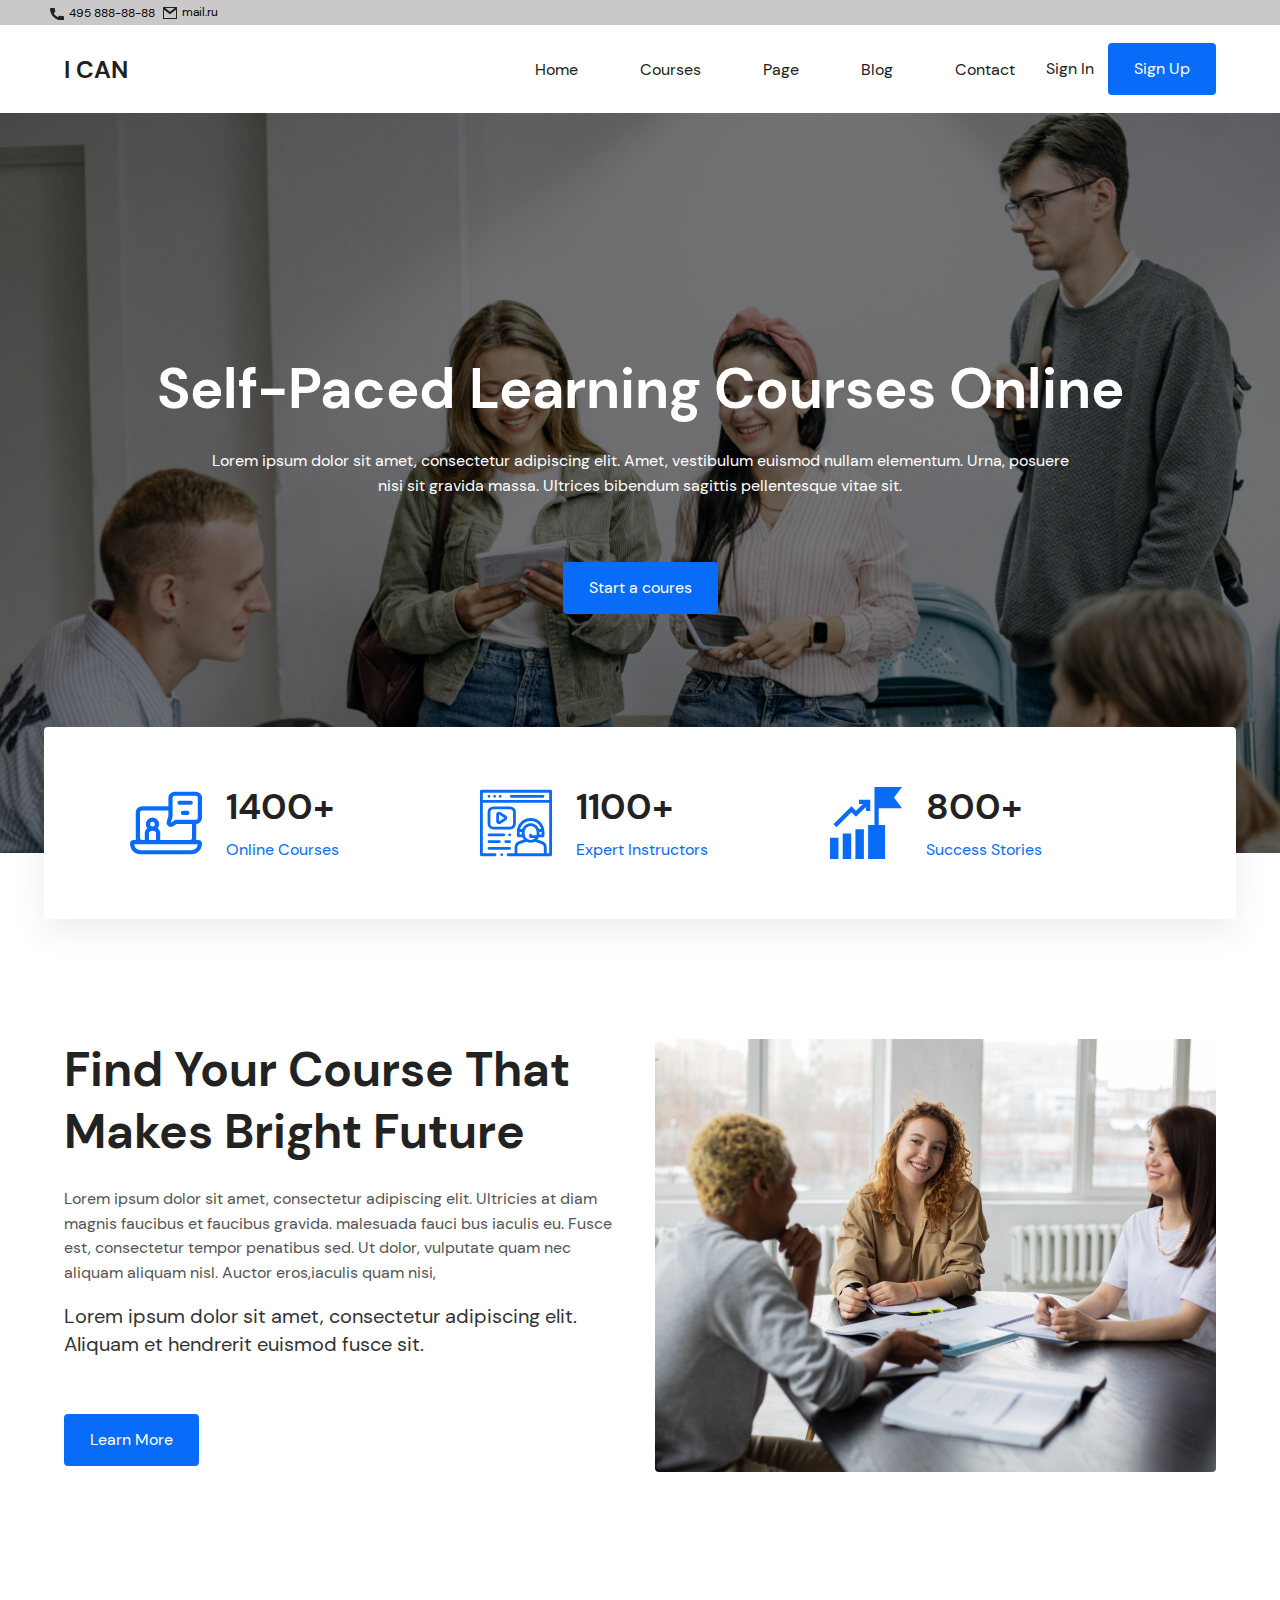
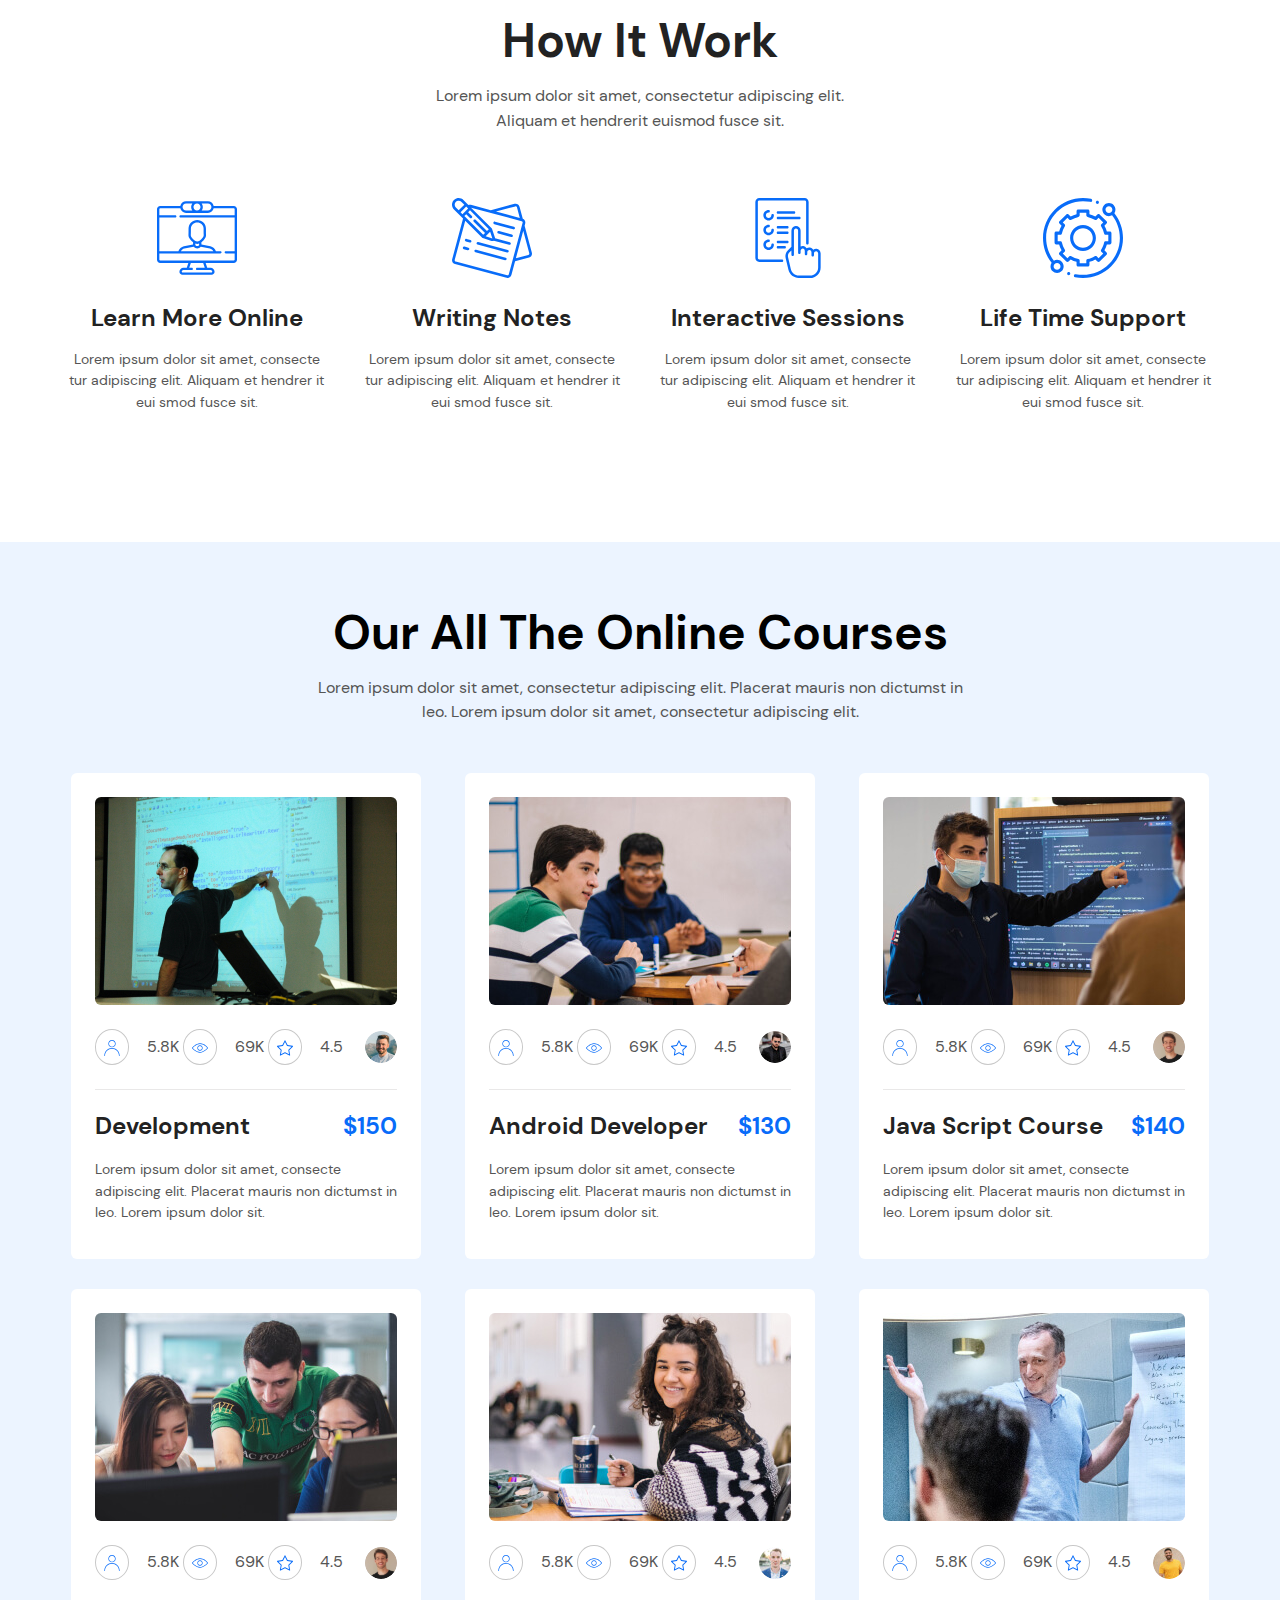
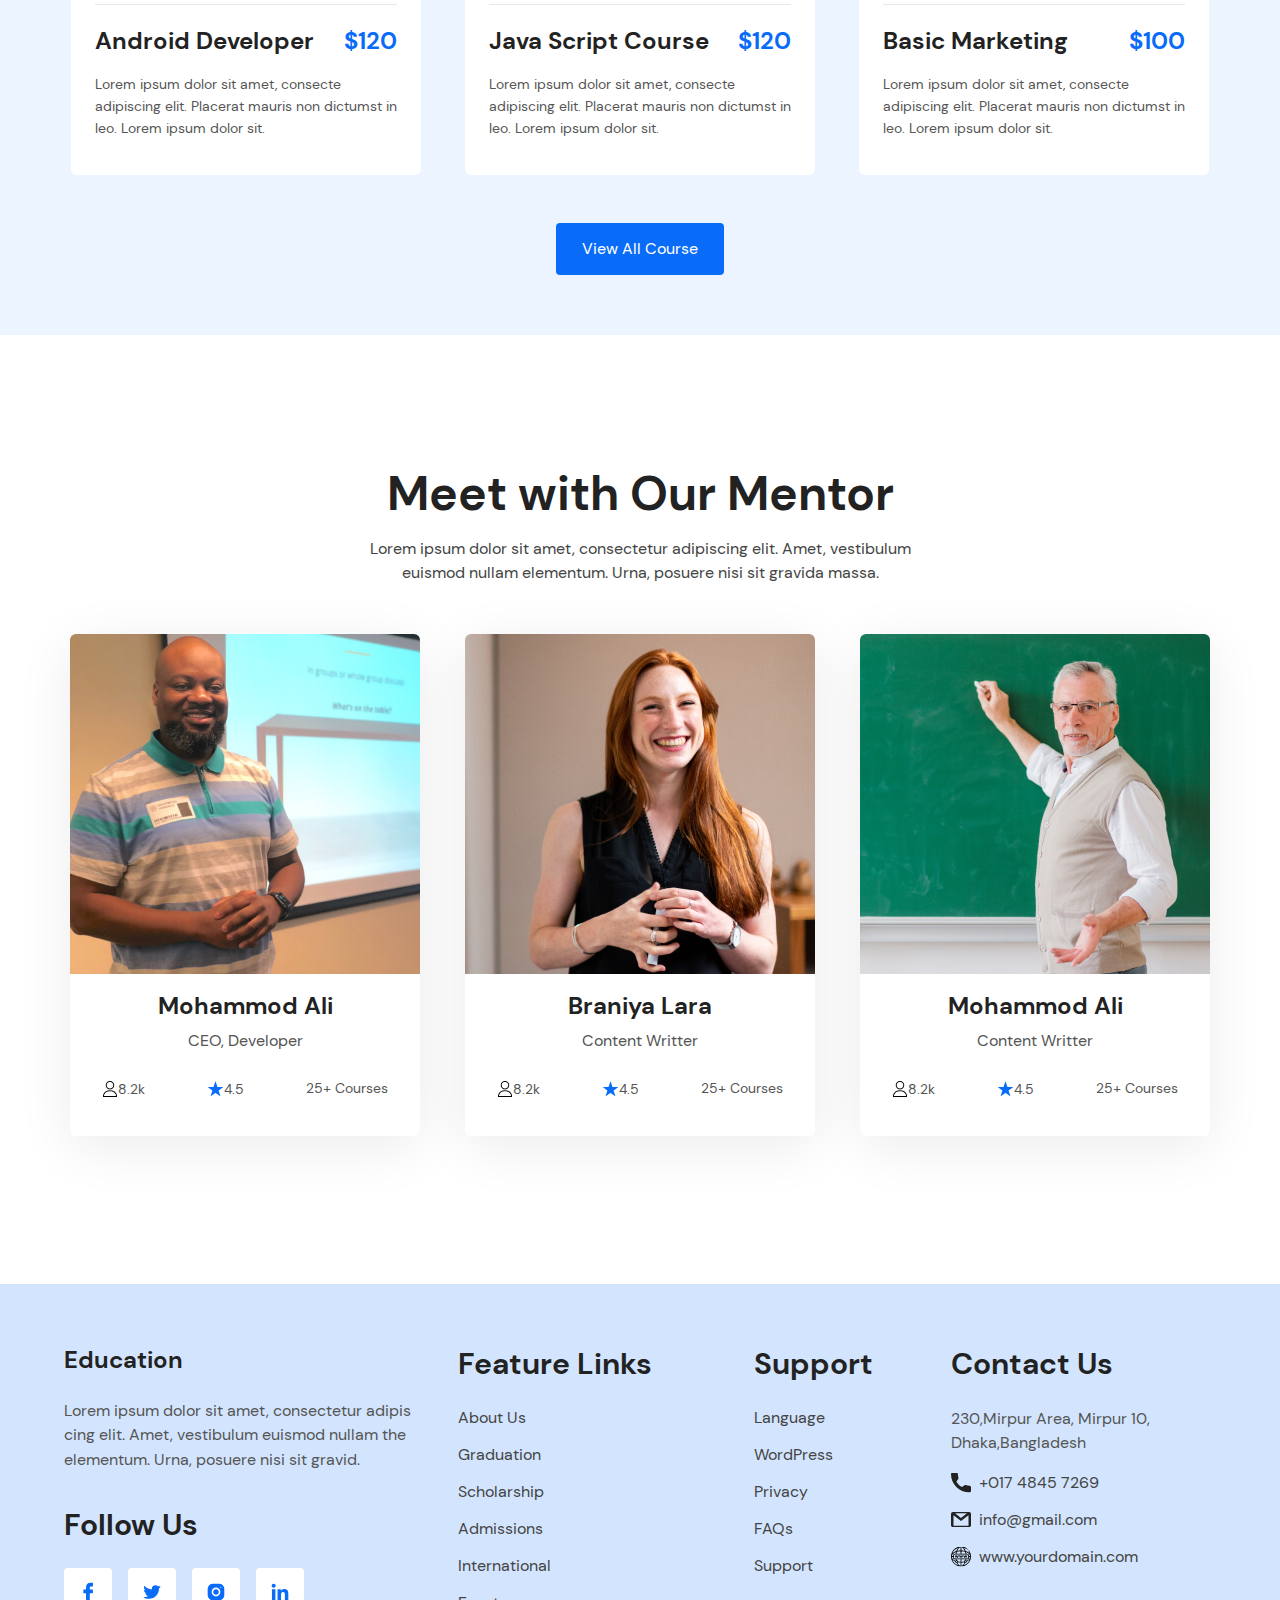
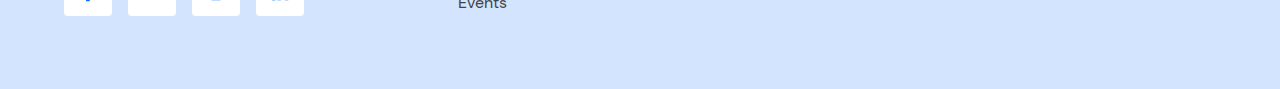
<file: index.html>
<!DOCTYPE html>
<html lang="zxx">

<head>
  <meta charset="UTF-8">
  <meta http-equiv="X-UA-Compatible" content="IE=edge">
  <meta name="viewport" content="width=device-width, initial-scale=1.0">
  <title>EDUCATION</title>
  <!-- FONTAWESOME -->
  <link rel="stylesheet" href="https://cdnjs.cloudflare.com/ajax/libs/font-awesome/6.0.0/css/all.min.css"
    integrity="sha512-9usAa10IRO0HhonpyAIVpjrylPvoDwiPUiKdWk5t3PyolY1cOd4DSE0Ga+ri4AuTroPR5aQvXU9xC6qOPnzFeg=="
    crossorigin="anonymous" referrerpolicy="no-referrer" />
  <!-- BOOTSTRAP -->
  <link rel="stylesheet" href="https://cdn.jsdelivr.net/npm/bootstrap@4.3.1/dist/css/bootstrap.min.css"
    integrity="sha384-ggOyR0iXCbMQv3Xipma34MD+dH/1fQ784/j6cY/iJTQUOhcWr7x9JvoRxT2MZw1T" crossorigin="anonymous">
  <!-- Stylesheets -->
  <link rel="stylesheet" href="css/normalize.css">
  <link rel="stylesheet" href="css/styles.css">
</head>

<body>
  
  <div class="top-box">
    <div class="container">
      <div class="row">
        <div class="col-xs-12 ml-3">
          <ul class="top-list row justify-content-end">
            <li class="top-photo">
              <a class="text-decoration-none top-link" href="#"><img src="imgs/phone_icon.svg" alt="img">
                495 888-88-88 </a>
            </li>
            <a href="mailto:mail.ru" class="text-decoration-none ml-2">
              <li class=" justify-content-end">
                <img src="imgs/mail_icon.svg" alt="">
                mail.ru
              </li>
            </a>
           
          </ul>
        </div>
      </div>
    </div>

    
  </div>
  
  
  <!-- SITE-HEADER -->
  <header class="site-header" id="Home">
    <nav class="navbar navbar-expand-lg navbar-light ">
      <div class="container">
        <a class="navbar-brand site-logo-link" href="#">I CAN</a>
        <button class="navbar-toggler" type="button" data-bs-toggle="collapse" data-bs-target="#navbarNav" aria-controls="navbarNav" aria-expanded="false" aria-label="Toggle navigation">
          <span class="navbar-toggler-icon"></span>
        </button>
        <div class="collapse navbar-collapse justify-content-end text-center" id="navbarNav">
          <ul class="navbar-nav">
            <li class="nav-item sitenav-item">
              <a class="sitenav-item-link" aria-current="page" href="#">Home</a>
            </li>
            <li class="nav-item sitenav-item">
              <a class="sitenav-item-link" href="#">Courses</a>
            </li>
            <li class="nav-item sitenav-item">
              <a class="sitenav-item-link" href="#">Page</a>
            </li>
            <li class="nav-item sitenav-item">
              <a class="sitenav-item-link" href="#">Blog</a>
            </li>
            <li class="nav-item sitenav-item" >
              <a class="sitenav-item-link" href="#">Contact </a>
            </li>
            <div class="header-right justify-content-end nav-item ">
              <a class="site-signin" href="#">Sign In</a> 
              <a class="button header-button" href="#">Sign Up</a>
            </div>
          </ul>
        </div>
        
      </div>
      
    </nav>
  </header>
  <!-- MAIN-CONTENT -->
  <main class="main-content">
    <!-- HERO -->
    <section class="hero">
      <div class="hero-container container">
        <div class="row">
          <div class="col-lg-12 col-md-12 col-xs-12 text-center">
            <h2 class="hero-heading">Self-Paced Learning Courses Online</h2>
            <p class="hero-text">Lorem ipsum dolor sit amet, consectetur adipiscing elit. Amet, vestibulum euismod
              nullam elementum. Urna, posuere nisi sit gravida massa. Ultrices bibendum sagittis pellentesque vitae sit.
            </p>
            <a class="button hero-button" href="#">Start a coures</a>
          </div>
        </div>
      </div>
    </section>
    <!-- HERO-BOTTOM -->
    <section class="hero-bottom">
      <h2 class="visually-hidden">hero-bottom</h2>
      <div class="container hero-bottom-container">
        <div class="row">
          <div class="col-lg-4 col-md-4 col-sm-4 d-flex align-items-center">
            <img class="hero-bottom-img" src="imgs/online-courses.svg" alt="" width="72" height="72">
            <div class="hero-bottom-box">
              <div class="exact-information">1400+</div>
              <div class="about-the-course">Online Courses</div>
            </div>
          </div>
          <div class="col-lg-4 col-md-4 col-sm-4 d-flex align-items-center">
            <img class="hero-bottom-img" src="imgs/expert-instructors.svg" alt="" width="72" height="72">
            <div class="hero-bottom-box">
              <div class="exact-information">1100+</div>
              <div class="about-the-course">Expert Instructors</div>
            </div>
          </div>
          <div class="col-lg-4 col-md-4 col-sm-4 d-flex align-items-center">
            <img class="hero-bottom-img" src="imgs/success-stories.svg" alt="" width="72" height="72">
            <div class="hero-bottom-box">
              <div class="exact-information">800+</div>
              <div class="about-the-course">Success Stories</div>
            </div>
          </div>
        </div>
      </div>
    </section>
    <!-- ====== COURSE STARTING ===== -->
    <section class="course" id="Blog"> 
      <div class="container">
        <div class="row">
          <div class="col-sm-12 col-md-6 col-lg-6 ">
            <h2 class="course-heading">Find Your Course That <br> Makes Bright Future</h2>
            <p class="couse-text-1">Lorem ipsum dolor sit amet, consectetur adipiscing elit. Ultricies at diam magnis
              faucibus et faucibus gravida. malesuada fauci bus iaculis eu. Fusce est, consectetur tempor penatibus sed.
              Ut dolor, vulputate quam nec aliquam aliquam nisl. Auctor eros,iaculis quam nisi, </p>
            <p class="course-text">Lorem ipsum dolor sit amet, consectetur adipiscing elit. Aliquam et hendrerit euismod
              fusce sit. </p> <br>
            <a href="#" class="Learn_more button mb-4">Learn More</a>
          </div>
          <div class="col-sm-12 col-md-6 col-lg-6 text-center">
            <div class="image">
              <img class="course-img" src="imgs/pexels-monstera-1.jpg" alt="jpg" width="595" height="433">
            </div>
          </div>
        </div>
      </div>
    </section>
    <!-- ====== COURSE END ===== -->
    <!-- ====== HOW IT WORK STARTING ===== -->
    <section class="how-it-work" id="Contact">
      <div class="container">
        <div class="row">
          <div class="col-12 text-center">
            <h2 class="how-it-work-heading">How It Work</h2>
            <p class="text-heading">Lorem ipsum dolor sit amet, consectetur adipiscing elit. <br> Aliquam et hendrerit
              euismod fusce sit. </p>
          </div>
        </div>
        <div class="row">
          <div class="col-sm-12 col-md-6 col-lg-3 text-center mt-3">
            <img class="how-it-work-img" src="./imgs/online-learning1.svg" alt="image">
            <h4 class="how-it-work-item-heading">Learn More Online</h4>
            <p class="how-it-work-item-text">Lorem ipsum dolor sit amet, consecte tur adipiscing elit. Aliquam et
              hendrer it eui smod fusce sit.</p>
          </div>
          <div class="col-sm-12 col-md-6 col-lg-3 text-center mt-3">
            <img class="how-it-work-img " src="./imgs/notes1.svg" alt="image">
            <h4 class="how-it-work-item-heading">Writing Notes</h4>
            <p class="how-it-work-item-text">Lorem ipsum dolor sit amet, consecte tur adipiscing elit. Aliquam et
              hendrer it eui smod fusce sit.</p>
          </div>
          <div class="col-sm-12 col-md-6 col-lg-3 text-center mt-3">
            <img class="how-it-work-img " src="./imgs/choices1.svg" alt="image">
            <h4 class="how-it-work-item-heading">Interactive Sessions</h4>
            <p class="how-it-work-item-text">Lorem ipsum dolor sit amet, consecte tur adipiscing elit. Aliquam et
              hendrer it eui smod fusce sit.</p>
          </div>
          <div class="col-sm-12 col-md-6 col-lg-3 text-center mt-3">
            <img class="how-it-work-img " src="./imgs/technical-support1.svg" alt="image">
            <h4 class="how-it-work-item-heading">Life Time Support</h4>
            <p class="how-it-work-item-text">Lorem ipsum dolor sit amet, consecte tur adipiscing elit. Aliquam et
              hendrer it eui smod fusce sit.</p>
          </div>
        </div>
      </div>
    </section>
    <!-- ====== HOW IT WORK END ===== -->
    <!-- ====== OUR-COURSES STARTING ===== -->
    <section class="our-courses" id="Courses">
      <div class="container text-center">
        <div class="row">
          <div class="col-12 text-center">
            <h2 class="our-courses-heading">Our All The Online Courses</h2>
            <p class="our-courses-text">Lorem ipsum dolor sit amet, consectetur adipiscing elit. Placerat mauris non
              dictumst in <br> leo. Lorem ipsum dolor sit amet, consectetur adipiscing elit.</p>
          </div>
        </div>
        <div class="row our-courses-items  text-center">
          <div class="col-sm-12 col-md-6 col-lg-4 text-center our-courses-item">
            <img class="our-courses-img" src="./imgs/wonderlane-unsplash1.jpg" alt="wonderlane" width="320"
              height="208">
            <div class="ellipse d-flex justify-content-between">
              <div class="observers d-flex">
                <button class="user-button"><img class="user-img" src="./imgs/user(2)1.svg" alt="user"></button>
                <div class="followers">5.8K</div>
              </div>
              <div class="observers d-flex">
                <button class="user-button"><img class="user-img" src="./imgs/visibility1.svg"
                    alt="visibility"></button>
                <div class="followers">69K</div>
              </div>
              <div class="observers d-flex">
                <button class="user-button" type="button"><img class="user-img" src="./imgs/star1.svg"
                    alt="star"></button>
                <div class="followers">4.5</div>
              </div>
              <img class="ellipse-img" src="imgs/development-man.jpg" alt="Ellipse" width="32" height="32">
            </div>
            <div class="sciense">
              <div class="course-price d-flex justify-content-between">
                <h4 class="ellipse-heading">Development</h4>
                <span class="ellipce-pricing">$150</span>
              </div>
              <p>Lorem ipsum dolor sit amet, consecte adipiscing elit. Placerat mauris non dictumst in leo. Lorem ipsum
                dolor sit.</p>
            </div>


          </div>
          <div class="col-sm-12 col-md-6 col-lg-4 text-center our-courses-item">
            <img class="our-courses-img" src="./imgs/android-developer.jpg" alt="wonderlane" width="320" height="208"
              srcset="imgs/android-developer.jpg 1x, imgs/android-developer@2x.jpg 2x">
            <div class="ellipse d-flex justify-content-between">
              <div class="observers d-flex">
                <button class="user-button"><img class="user-img" src="./imgs/user(2)1.svg" alt="user"></button>
                <div class="followers">5.8K</div>
              </div>
              <div class="observers d-flex">
                <button class="user-button"><img class="user-img" src="./imgs/visibility1.svg"
                    alt="visibility"></button>
                <div class="followers">69K</div>
              </div>
              <div class="observers d-flex">
                <button class="user-button"><img class="user-img" src="./imgs/star1.svg" alt="star"></button>
                <div class="followers">4.5</div>
              </div>
              <img class="ellipse-img" src="imgs/android-developer-man.jpg" alt="Ellipse" width="32" height="32">
            </div>
            <div class="sciense">
              <div class="course-price d-flex justify-content-between">
                <h4 class="ellipse-heading">Android Developer</h4>
                <span class="ellipce-pricing">$130</span>
              </div>
              <p>Lorem ipsum dolor sit amet, consecte adipiscing elit. Placerat mauris non dictumst in leo. Lorem ipsum
                dolor sit.</p>
            </div>


          </div>
          <div class="col-sm-12 col-md-6 col-lg-4 text-center our-courses-item">
            <img class="our-courses-img" src="./imgs/javascript-course.jpg" alt="wonderlane" width="320" height="208"
              srcset="./imgs/javascript-course.jpg 1x, ./imgs/javascript-course@2x.jpg 2x">
            <div class="ellipse d-flex justify-content-between">
              <div class="observers d-flex">
                <button class="user-button"><img class="user-img" src="./imgs/user(2)1.svg" alt="user"></button>
                <div class="followers">5.8K</div>
              </div>
              <div class="observers d-flex">
                <button class="user-button"><img class="user-img" src="./imgs/visibility1.svg"
                    alt="visibility"></button>
                <div class="followers">69K</div>
              </div>
              <div class="observers d-flex">
                <button class="user-button"><img class="user-img" src="./imgs/star1.svg" alt="star"></button>
                <div class="followers">4.5</div>
              </div>
              <img class="ellipse-img" src="./imgs/Ellipse23.svg" alt="Ellipse">
            </div>
            <div class="sciense">
              <div class="course-price d-flex justify-content-between">
                <h4 class="ellipse-heading">Java Script Course</h4>
                <span class="ellipce-pricing">$140</span>
              </div>
              <p>Lorem ipsum dolor sit amet, consecte adipiscing elit. Placerat mauris non dictumst in leo. Lorem ipsum
                dolor sit.</p>
            </div>


          </div>
          <div class="col-sm-12 col-md-6 col-lg-4 text-center our-courses-item">
            <img class="our-courses-img" src="./imgs/android-developer-2.jpg" alt="wonderlane" width="320" height="208"
              srcset="./imgs/android-developer-2.jpg 1x, ./imgs/android-developer-2@2x.jpg 2x">
            <div class="ellipse d-flex justify-content-between">
              <div class="observers d-flex">
                <button class="user-button"><img class="user-img" src="./imgs/user(2)1.svg" alt="user"></button>
                <div class="followers">5.8K</div>
              </div>
              <div class="observers d-flex">
                <button class="user-button"><img class="user-img" src="./imgs/visibility1.svg"
                    alt="visibility"></button>
                <div class="followers">69K</div>
              </div>
              <div class="observers d-flex">
                <button class="user-button"><img class="user-img" src="./imgs/star1.svg" alt="star"></button>
                <div class="followers">4.5</div>
              </div>
              <img class="ellipse-img" src="./imgs/Ellipse23.svg" alt="Ellipse">
            </div>
            <div class="sciense">
              <div class="course-price d-flex justify-content-between">
                <h4 class="ellipse-heading">Android Developer</h4>
                <span class="ellipce-pricing">$120</span>
              </div>
              <p>Lorem ipsum dolor sit amet, consecte adipiscing elit. Placerat mauris non dictumst in leo. Lorem ipsum
                dolor sit.</p>
            </div>


          </div>
          <div class="col-sm-12 col-md-6 col-lg-4 text-center our-courses-item">
            <img class="our-courses-img" src="./imgs/javascript-course-woman.jpg" alt="wonderlane" width="320"
              height="208" srcset="./imgs/javascript-course-woman.jpg 1x, ./imgs/javascript-course-woman@2x.jpg 2x">
            <div class="ellipse d-flex justify-content-between">
              <div class="observers d-flex">
                <button class="user-button"><img class="user-img" src="./imgs/user(2)1.svg" alt="user"></button>
                <div class="followers">5.8K</div>
              </div>
              <div class="observers d-flex">
                <button class="user-button"><img class="user-img" src="./imgs/visibility1.svg"
                    alt="visibility"></button>
                <div class="followers">69K</div>
              </div>
              <div class="observers d-flex">
                <button class="user-button"><img class="user-img" src="./imgs/star1.svg" alt="star"></button>
                <div class="followers">4.5</div>
              </div>
              <img class="ellipse-img" src="./imgs/javascript-course-mentor-2.jpg" alt="Ellipse" width="32" height="32">
            </div>
            <div class="sciense">
              <div class="course-price d-flex justify-content-between">
                <h4 class="ellipse-heading">Java Script Course</h4>
                <span class="ellipce-pricing">$120</span>
              </div>
              <p>Lorem ipsum dolor sit amet, consecte adipiscing elit. Placerat mauris non dictumst in leo. Lorem ipsum
                dolor sit.</p>
            </div>


          </div>
          <div class="col-sm-12 col-md-6 col-lg-4 text-center our-courses-item">
            <img class="our-courses-img" src="./imgs/basic-marketing.jpg" alt="wonderlane" width="320" height="208"
              srcset="./imgs/basic-marketing.jpg 1x, ./imgs/basic-marketing@2x.jpg 2x">
            <div class="ellipse d-flex justify-content-between">
              <div class="observers d-flex">
                <button class="user-button"><img class="user-img" src="./imgs/user(2)1.svg" alt="user"></button>
                <div class="followers">5.8K</div>
              </div>
              <div class="observers d-flex">
                <button class="user-button"><img class="user-img" src="./imgs/visibility1.svg"
                    alt="visibility"></button>
                <div class="followers">69K</div>
              </div>
              <div class="observers d-flex">
                <button class="user-button"><img class="user-img" src="./imgs/star1.svg" alt="star"></button>
                <div class="followers">4.5</div>
              </div>
              <img class="ellipse-img" src="imgs/basic-marketing-mentor.jpg" alt="Ellipse" width="32" height="32">
            </div>
            <div class="sciense">
              <div class="course-price d-flex justify-content-between">
                <h4 class="ellipse-heading">Basic Marketing</h4>
                <span class="ellipce-pricing">$100</span>
              </div>
              <p>Lorem ipsum dolor sit amet, consecte adipiscing elit. Placerat mauris non dictumst in leo. Lorem ipsum
                dolor sit.</p>
            </div>


          </div>

        </div>
        <a class="our-courses-button button" href="#">View All Course</a>
      </div>
    </section>
    <!-- ====== OUR-COURSES END ===== -->
    <!-- MENTORS -->
    <section class="mentors" id="Page">
      <div class="mentors-container container">
        <h2 class="mentors-heading text-center">Meet with Our Mentor</h2>
        <p class="mentors-theme text-center">Lorem ipsum dolor sit amet, consectetur adipiscing elit. Amet, vestibulum
          euismod nullam elementum. Urna, posuere nisi sit gravida massa.</p>
        <div class="row d-flex mentors-list text-center">
          <div class="col-lg-4 col-md-4 col-sm-4 mentors-item text-center">
            <img class="mentors-item-img" src="imgs/developer.jpg" alt="developer" width="368" height="340"
              srcset="imgs/developer.jpg 1x, imgs/developer@2x.jpg 2x">
            <div class="mentors-item-box">
              <h3 class="mentors-item-heading">Mohammod Ali</h3>
              <div class="mentor-field">CEO, Developer</div>
              <div class="observers d-flex justify-content-between">
                <div class="observers-item d-flex">
                  <img class="observers-item-img" src="imgs/user.png" alt="user" width="16" height="16"
                    srcset="imgs/user.png 1x , imgs/user@2x.png 2x">
                  <div class="views">8.2k</div>
                </div>
                <div class="observers-item d-flex">
                  <img class="observers-item-img" src="imgs/star.svg" alt="user" width="16" height="16">
                  <div class="views">4.5</div>
                </div>
                <div class="courses-number">25+ Courses</div>
              </div>
            </div>
          </div>
          <div class="col-lg-4 col-md-4 col-sm-4 mentors-item text-center">
            <img class="mentors-item-img" src="imgs/content-writter-girl.jpg" alt="content-writter-girl" width="368"
              height="340" srcset="imgs/content-writter-girl.jpg 1x, imgs/content-writter-girl@2x.jpg 2x">
            <div class="mentors-item-box">
              <h3 class="mentors-item-heading">Braniya Lara</h3>
              <div class="mentor-field">Content Writter</div>
              <div class="observers d-flex justify-content-between">
                <div class="observers-item d-flex">
                  <img class="observers-item-img" src="imgs/user.png" alt="user" width="16" height="16"
                    srcset="imgs/user.png 1x , imgs/user@2x.png 2x">
                  <div class="views">8.2k</div>
                </div>
                <div class="observers-item d-flex">
                  <img class="observers-item-img" src="imgs/star.svg" alt="user" width="16" height="16">
                  <div class="views">4.5</div>
                </div>
                <div class="courses-number">25+ Courses</div>
              </div>
            </div>
          </div>
          <div class="col-lg-4 col-md-4 col-sm-4 mentors-item text-center">
            <img class="mentors-item-img" src="imgs/content-writter-man.jpg" alt="content-writter-man" width="368"
              height="340" srcset="imgs/content-writter-man.jpg 1x, imgs/content-writter-man@2x.jpg 2x">
            <div class="mentors-item-box">
              <h3 class="mentors-item-heading">Mohammod Ali</h3>
              <div class="mentor-field">Content Writter</div>
              <div class="observers d-flex justify-content-between">
                <div class="observers-item d-flex">
                  <img class="observers-item-img" src="imgs/user.png" alt="user" width="16" height="16"
                    srcset="imgs/user.png 1x , imgs/user@2x.png 2x">
                  <div class="views">8.2k</div>
                </div>
                <div class="observers-item d-flex">
                  <img class="observers-item-img" src="imgs/star.svg" alt="user" width="16" height="16">
                  <div class="views">4.5</div>
                </div>
                <div class="courses-number">25+ Courses</div>
              </div>
            </div>
          </div>
        </div>
      </div>
    </section>

    <!-- MOBILNI -->
    <section class="phone">
      <div class="container">
        <div class="row"> 
          <div class="col-xs-12 phone-links text-center">
            <a class="phone-link" href="roboto.html"><img src="imgs/mental-arifmetika.jpg" alt="roboto"><span class="roboto">robototexnika</span></a>
            <a class="phone-link" href="#"><img src="imgs/mental-arifmetika.jpg" alt=""><span class="mentalarifmetika">mental arifmetika</span></a>
            <a class="phone-link" href="#"><img src="imgs/emglish.jpg" alt=""><span class="english">english</span></a>
            <a class="phone-link" href="#"><span class="phone-subject5"></span></a>
          </div>
        </div>
      </div>
      <div class="link">
        <a href=""></a>
      </div>
    </section>

  </main>
  <!-- SITE-FOOTER -->
  <footer class="site-footer">
    <div class="container footer-container">
      <div class="row footer-list">
        <div class="col-lg-4 footer-left">
          <a class="site-logo-link" href="#">Education</a>
          <p class="footer-left-text">Lorem ipsum dolor sit amet, consectetur adipis cing elit. Amet, vestibulum euismod
            nullam the elementum. Urna, posuere nisi sit gravid.</p>
          <h3 class="footer-heading">Follow Us</h3>
          <ul class="social-media-list">
            <li class="social-media-item">
              <a class="social-media-item-link" href="#">
                <img class="social-media-item-img" src="imgs/Facebook.svg" alt="" width="20" height="20">
              </a>
            </li>
            <li class="social-media-item">
              <a class="social-media-item-link" href="#">
                <img class="social-media-item-img" src="imgs/Twitter.svg" alt="" width="20" height="20">
              </a>
            </li>
            <li class="social-media-item">
              <a class="social-media-item-link" href="#">
                <img class="social-media-item-img" src="imgs/Instagram.svg" alt="" width="20" height="20">
              </a>
            </li>
            <li class="social-media-item">
              <a class="social-media-item-link" href="#">
                <img class="social-media-item-img" src="imgs/LinkedIn.svg" alt="" width="20" height="20">
              </a>
            </li>
          </ul>
        </div>
        <div class="col-lg-3 feature-links">
          <h3 class="feature-links-heading">Feature Links</h3>
          <ul class="feature-links-list">
            <li class="feature-links-item">
              <a class="feature-links-item-link" href="#">About Us</a>
            </li>
            <li class="feature-links-item">
              <a class="feature-links-item-link" href="#">Graduation</a>
            </li>
            <li class="feature-links-item">
              <a class="feature-links-item-link" href="#">Scholarship</a>
            </li>
            <li class="feature-links-item">
              <a class="feature-links-item-link" href="#">Admissions</a>
            </li>
            <li class="feature-links-item">
              <a class="feature-links-item-link" href="#">International</a>
            </li>
            <li class="feature-links-item">
              <a class="feature-links-item-link" href="#">Events</a>
            </li>
          </ul>
        </div>
        <div class="col-lg-2 feature-links">
          <h3 class="feature-links-heading">Support</h3>
          <ul class="feature-links-list">
            <li class="feature-links-item">
              <a class="feature-links-item-link" href="#">Language</a>
            </li>
            <li class="feature-links-item">
              <a class="feature-links-item-link" href="#">WordPress</a>
            </li>
            <li class="feature-links-item">
              <a class="feature-links-item-link" href="#">Privacy</a>
            </li>
            <li class="feature-links-item">
              <a class="feature-links-item-link" href="#">FAQs</a>
            </li>
            <li class="feature-links-item">
              <a class="feature-links-item-link" href="#">Support</a>
            </li>

          </ul>
        </div>
        <div class="col-lg-3 contact-us">
          <h3 class="contact-us-heading">Contact Us</h3>
          <div class="company-adress">230,Mirpur Area, Mirpur 10, Dhaka,Bangladesh</div>
          <div class="company-source">
            <img class="company-source-img" src="imgs/call.svg" alt="" width="20" height="20">
            <div class="company-source-text">+017 4845 7269</div>
          </div>
          <div class="company-source">
            <img class="company-source-img" src="imgs/gmail.svg" alt="" width="20" height="20">
            <div class="company-source-text">info@gmail.com</div>
          </div>
          <div class="company-source">
            <img class="company-source-img" src="imgs/domain.svg" alt="" width="20" height="20">
            <div class="company-source-text">www.yourdomain.com</div>
          </div>
        </div>
      </div>
    </div>
  </footer>

  <div id="top">
    <img src="imgs/top1.png" alt="scroll">
  </div>

  <script src="https://cdn.jsdelivr.net/npm/bootstrap@5.1.3/dist/js/bootstrap.bundle.min.js" integrity="sha384-ka7Sk0Gln4gmtz2MlQnikT1wXgYsOg+OMhuP+IlRH9sENBO0LRn5q+8nbTov4+1p" crossorigin="anonymous"></script>
  <script src="js/jquery-3.2.0.min.js"></script>
  <script src="js/main.js"></script>
</body>

</html>
</file>
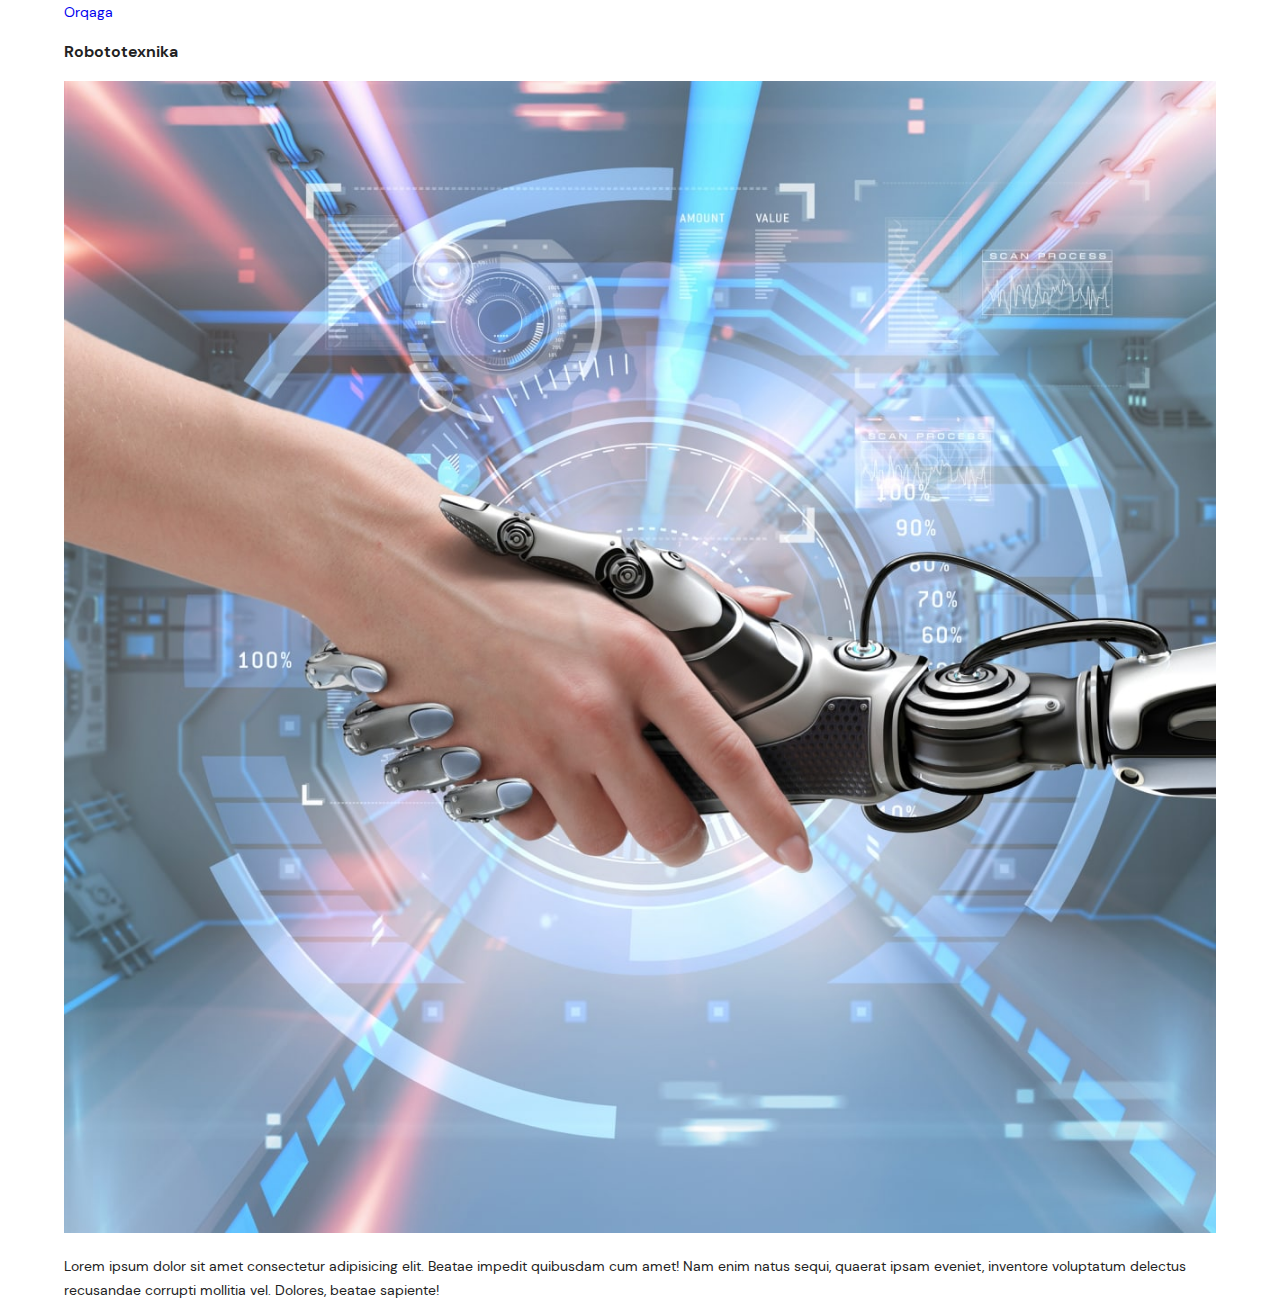
<file: roboto.html>
<!DOCTYPE html>
<html lang="en">
<head>
    <meta charset="UTF-8">
    <meta http-equiv="X-UA-Compatible" content="IE=edge">
    <meta name="viewport" content="width=device-width, initial-scale=1.0">
    <link rel="stylesheet" href="css/styles.css">
    <title>Robototexnika</title>
</head>
<body>
    <section class="robototexnika">
        <div class="container">
            <div class="row">
                <div class="col-xs-12">
                    <a href="index.html">Orqaga</a>
                    <h3>Robototexnika</h3>
                    <img src="imgs/robototexnika.jpg" alt="">
                    <p>Lorem ipsum dolor sit amet consectetur adipisicing elit. Beatae impedit quibusdam cum amet! Nam enim natus sequi, quaerat ipsam eveniet, inventore voluptatum delectus recusandae corrupti mollitia vel. Dolores, beatae sapiente!</p>
                </div>
            </div>
        </div>
    </section>
    
</body>
</html>
</file>
<file: css/styles.css>
/* CUSTOM PROPERTY */
:root{
  --primary-color: #222;
  --text-color: #555;
  --bg-color: #086CF9;
}
/* FONTS */
@font-face {
  font-family: 'DM Sans';
  font-style: normal;
  font-weight: 400;
  font-display: swap;
  src: url('../fonts/dm-sans-v10-latin-regular.woff2') format('woff2'),
       url('../fonts/dm-sans-v10-latin-regular.woff') format('woff');
}
@font-face {
  font-family: 'DM Sans';
  font-style: normal;
  font-weight: 500;
  font-display: swap;
  src: url('../fonts/dm-sans-v10-latin-500.woff2') format('woff2'),
       url('../fonts/dm-sans-v10-latin-500.woff') format('woff');
}
@font-face {
  font-family: 'DM Sans';
  font-style: normal;
  font-weight: 700;
  font-display: swap;
  src: url('../fonts/dm-sans-v10-latin-700.woff2') format('woff2'),
       url('../fonts/dm-sans-v10-latin-700.woff') format('woff');
}
/* GLOBAL */
html{
  box-sizing: border-box;
  height: 100%;
  scroll-behavior: smooth;
  overflow-x: hidden;
}
*,*::after,*::before{
  box-sizing: border-box;
}
body{
  display: flex;
  flex-direction: column;
  height: 100%;
  padding: 0;
  margin: 0;
  font-family:'DM Sans', "Arial", sans-serif;
  font-weight: normal;
  font-size: 14px;
  line-height: 24px;
  background-color: #fff;
  color: var(--primary-color);
}
img{
  max-width: 100%;
  height: auto;
  object-fit: cover;
}
ul{
  margin: 0;
  padding: 0;
  list-style: none;
}
a{
  text-decoration: none;
}
.visually-hidden {
  clip: rect(0 0 0 0);
  clip-path: inset(50%);
  height: 1px;
  overflow: hidden;
  position: absolute;
  white-space: nowrap;
  width: 1px;
}

/* CONTAINER  */
.container{
  width: 100%;
  max-width: 1192px;
  padding-right: 20px;
  padding-left: 20px;
  margin-right: auto;
  margin-left: auto;
}
.top-box{
  background-color: rgb(202, 200, 200);
}
.top-list a{
  color: #000;
  font-size: 12px;

}
.top-list a img{
  width: 14px;
  height: 12px;
  margin-right: 2px;
}

/* MAIN CONTENT  */
.main-content{
  flex-grow: 1;
}

/* SITE-HEADER */
.site-header {
  padding-top: 10px;
  padding-bottom: 10px;
}
.site-logo-link {
  display: flex;
  font-weight: 700;
  font-size: 24px;
  line-height: 31px;
  color: var(--primary-color);
  text-decoration: none;
  transition: opacity 0.4s ease, color 0.4s ease;
}
.site-logo-link:hover{
  opacity: 0.8;
  color: var(--bg-color);
  text-decoration: none;
}
.site-logo-link:active{
  opacity: 0.6;
}
.sitenav-item {
  padding-top: 15px;
  margin: 0 31px;
}
.sitenav-item-link {
  font-size: 16px;
  line-height: 155%;
  text-decoration: none;
  color: var(--primary-color);
  transition: opacity 0.4s ease, color 0.4s ease;
}
.sitenav-item-link:hover{
  opacity: 0.8;
  color: var(--bg-color);
  text-decoration: none;
}
.sitenav-item-link:active{
  opacity: 0.6;
}
.site-signin {
  display: inline-block;
  margin-right: 10px;
  font-size: 16px;
  line-height: 155%;
  color: var(--primary-color);
  transition: opacity 0.4s ease, color 0.4s ease;
}
.site-signin:hover{
  opacity: 0.8;
  color: var(--bg-color);
  text-decoration: none;
}
.site-signin:active{
  opacity: 0.6;
}
.button {
  display: inline-block;
  padding: 12px 24px;
  font-size: 16px;
  line-height: 24px;
  background-color: var(--bg-color);
  color: #fff;
  border-radius: 4px;
  border: 2px solid var(--bg-color);
  transition: background-color 0.4s ease, color 0.4s ease, border-color 0.4s ease;
  white-space: nowrap;
}
.button:hover{
  border-color: var(--bg-color);
  background-color: transparent;
  color: var(--bg-color);
  text-decoration: none;
  opacity: 0.8;
}
/* HERO */
.hero {
  position: relative;
  z-index: 2;
  height: 740px;
  background-image: url("../imgs/hero-bg.jpg");
  background-repeat: no-repeat;
  background-size: cover;
  background-position: center center;
  color: #fff;
  display: block;
}
.hero-container {
  display: flex;
  flex-direction: column;
  justify-content: center;
  height: 100%;
}
.hero-heading {
  margin-top: 0;
  margin-bottom: 24px;
  font-weight: 700;
  font-size: 56px;
  line-height: 73px;
}
.hero-text {
  max-width: 867px;
  width: 100%;
  margin-top: 0;
  margin-bottom: 64px;
  margin-right: auto;
  margin-left: auto;
  font-weight: 400;
  font-size: 16px;
  line-height: 155%;
}
.hero-button:hover {
  color: #fff;
}

/* HERO-BOTTOM */
.hero-bottom {
  position: relative;
  z-index: 5;
  display: block;
  margin-top: -126px;
}
.hero-bottom-container {
  padding: 56px 86px;
  box-shadow: 0px 11px 35px rgba(0, 0, 0, 0.08);
  border-radius: 4px;
  background-color:#fff;
}
.hero-bottom-img {
  width: 72px;
  height: 72px;
  margin-right: 24px;
}
.exact-information {
  margin-bottom: 8px;
  font-weight: 700;
  font-size: 36px;
  line-height: 47px;
}
.about-the-course {
  font-size: 16px;
  line-height: 155%;
  color: var(--bg-color);
}

/* COURSE */
.course {
  padding-top: 120px;
  padding-bottom: 120px;
  display: block;
}
.course-heading {
  margin-top: 0;
  margin-bottom: 24px;
  font-weight: 700;
  font-size: 48px;
  line-height: 62px;
}
.couse-text-1 {
  margin-top: 0;
  margin-bottom: 16px;
  font-size: 16px;
  line-height: 155%;
  color: var(--text-color);
}
.course-text {
  margin-top: 0;
  margin-bottom: 32px;
  font-size: 20px;
  line-height: 28px;
  color: #333;
}
.course-img {
  width: 595px;
  height: 433px;
  border-radius: 4px;
}

/* HOW-IT-WORKS */
.how-it-work {
  margin-bottom: 128px;
  display: block;
}
.how-it-work-heading {
  margin-top: 0;
  margin-bottom: 12px;
  font-weight: 700;
  font-size: 48px;
  line-height: 62px;
}
.text-heading {
  margin-top: 0;
  margin-bottom: 48px;
  font-size: 16px;
  line-height: 155%;
  color: var(--text-color);
}

.how-it-work-img {
  width: 80px;
  height: 80px;
  margin-bottom: 24px;
}
.how-it-work-item-heading{
  margin-top: 0;
  margin-bottom: 16px;
  font-weight: 700;
  font-size: 24px;
  line-height: 31px;
}
.how-it-work-item-text{
  margin: 0;
  font-size: 14px;
  line-height: 155%;
  color: var(--text-color);
}

/* OUR-COURSES */
.our-courses {
  padding-top: 60px;
  padding-bottom: 60px;
  background-color: #ECF4FF;
  display: block;
}
.our-courses-heading {
  margin-top: 0;
  margin-bottom: 12px;
  font-weight: 700;
  font-size: 48px;
  line-height: 62px;
  color: #000000;
}
.our-courses-text {
  margin-top: 0;
  margin-bottom: 48px;
  font-size: 16px;
  line-height: 155%;
  color: var(--text-color);
}
.our-courses-items{
  margin-bottom: 18px;

}
.our-courses-item{
  max-width: 350px;
  width: 100%;
  padding: 24px 24px 35px 24px;
  margin: auto;
  margin-bottom: 30px;
  border-radius: 6px;
  background-color: #fff;
}
.our-courses-img {
  width: 320px;
  height: 208px;
  margin-bottom: 24px;
  border-radius: 6px;
}
.ellipse {
  align-items: center;
  margin-bottom: 24px;
}
.observers {
  display: flex;
  align-items: center;
}
.user-button {
  margin: 0;
  margin-right: 18px;
  padding: 8px;
  border-radius: 50%;
  border: 0.6px solid #C8C8C8;
  background-color: #fff;
}
.user-img {
  width: 16px;
  height: 16px;
}
.followers {
  font-size: 16px;
  line-height: 155%;
  color: var(--text-color);
}
.ellipse-img {
  margin-left: 18px;
  width: 32px;
  height: 32px;
  border-radius: 50%;
}
.sciense {
  padding-top: 20px;
  border-top: 0.5px solid #E9E8E8;
}
.course-price {
  margin-bottom: 18px;
}
.course-price ~ p{
  margin: 0;
  font-size: 14px;
  line-height: 155%;
  color: var(--text-color);
  text-align: left;
}
.ellipse-heading{
  margin: 0;
  font-weight: 700;
  font-size: 24px;
  line-height: 31px;
}
.ellipce-pricing{
  font-weight: 700;
  font-size: 24px;
  line-height: 31px;
  color: #086CF9;
}

/* MENTORS */
.mentors {
  padding-top: 128px;
  padding-bottom: 128px;
  display: block;
}
.mentors-heading {
  margin-top: 0;
  margin-bottom: 12px;
  font-weight: 700;
  font-size: 48px;
  line-height: 62px;
}
.mentors-theme {
  max-width: 551px;
  width: 100%;
  margin: 0 auto 48px auto;
  font-size: 16px;
  line-height: 155%;
  color: #444;
}
.mentors-item{
  max-width: 350px;
  width: 100%;
  padding: 0;
  padding-bottom: 36px;
  margin: auto;
  margin-bottom: 20px;
  box-shadow: 0px 11px 55px rgba(0, 0, 0, 0.08);
  border-radius: 6px;
  /* text-align: center; */
}
.mentors-item:not(:last-child){
  margin-right: 24px;
}
.mentors-item-box{
  padding-left: 32px;
  padding-right: 32px;
}
.mentors-item-img {
  margin-bottom: 16px;
  width: 368px;
  height: 340px;
  border-radius: 6px 6px 0px 0px;
}
.mentors-item-heading {
  margin-top: 0;
  margin-bottom: 8px;
  font-weight: 700;
  font-size: 24px;
  line-height: 31px;
}
.mentor-field {
  margin-top: 0;
  margin-bottom: 24px;
  font-size: 16px;
  line-height: 155%;
  color: var(--text-color);
}
.observers-item {
  display: flex;
  align-items: center;
}
.observers-item-img {
  width: 16px;
  height: 16px;
}
.views {
  font-size: 14px;
  line-height: 16px;
  color: var(--text-color);
}
.courses-number {
  font-size: 14px;
  line-height: 155%;
  color: var(--text-color);
}

/* SITE-FOOTER */
.site-footer {
  padding-top: 60px;
  padding-bottom: 60px;
  background-color: #D3E5FE;
}
footer .site-logo-link {
  display: inline-block;
  margin-bottom: 24px;
}
.footer-left-text {
  margin-top: 0;
  margin-bottom: 32px;
  font-size: 16px;
  line-height: 155%;
  color: var(--text-color);
}
.footer-heading {
  margin-top: 0;
  margin-bottom: 24px;
  font-weight: 700;
  font-size: 30px;
  line-height: 39px;
}
.social-media-list {
  display: flex;
}
.social-media-item:not(:last-child){
  margin-right: 16px;
}
.social-media-item-link {
  display: flex;
  padding: 14px;
  border-radius: 4px;
  background-color: #fff;
}
.social-media-item-img {
  width: 20px;
  height: 20px;
}
.feature-links-heading {
  margin-top: 0;
  margin-bottom: 24px;
  font-weight: 700;
  font-size: 30px;
  line-height: 39px;
}
.feature-links-item {
  margin-bottom: 16px;
  font-size: 16px;
  line-height: 21px;
}
.feature-links-item-link {
  color: #444;
}
.contact-us-heading {
  margin-top: 0;
  margin-bottom: 24px;
  font-weight: 700;
  font-size: 30px;
  line-height: 39px;
}
.company-adress {
  margin-bottom: 16px;
  font-size: 16px;
  line-height: 155%;
  color: var(--text-color);
}
.company-source {
  display: flex;
  align-items: center;
  margin-bottom: 16px;
}
.company-source-img {
  width: 20px;
  height: 20px;
  margin-right: 8px;
}
.company-source-text {
  font-size: 16px;
  line-height: 21px;
  color: #444;
}
/*  MOBILNI  */
.phone{
  display: none; 
  width: 100%;
  height: 100%;
  background-color: #e8e9e9;
}
.phone .phone-links{
  display: flex;
  flex-direction: column;
}
.phone-link{
  position: relative;
}
.phone-link img{
  width: 100%;
}
.phone-link .roboto{
  position: absolute;
  color: #fff;
  font-size: 20px;
  font-weight: bold;
  text-transform: capitalize;
  width: 100%;
  top: 65%;
  left: 0%;

}
.phone-link .mentalarifmetika{
  position: absolute;
  color: #fff;
  font-size: 20px;
  font-weight: bold;
  text-transform: capitalize;
  width: 100%;
  top: 65%;
  left: 0%;

}
.phone-link .english{
  position: absolute;
  color: #fff;
  font-size: 35px;
  font-weight: bold;
  text-transform: capitalize;
  width: 100%;
  top: 65%;
  left: 0%;

}
#top {
  display: none;
  position: fixed;
  right: 5%;
  bottom: 2%;
  cursor: pointer;
  z-index: 10;
}

#top img {
  padding: 7px;
  border-radius: 3px;
  width: 40px;
  height: 40px;
  background: var(--bg-color);}


@media screen and (max-width: 768px){
  h2{
      font-size: 20px;
  }
  .mt{
      margin-top: 15px;
  }
}

/* MEDIA QUERY */
@media screen and (max-width: 992px) {
  .burger-menu{
    display: block;
  }

}
@media screen and (max-width: 576px) {
  body{
    background-color: #e8e9e9;
  }
  .site-logo-link{
    font-size: 20px;
  }
  .navbar-toggler{
    padding: 2px 5px;
    font-size: 14px;
  }
  .hero{
    display: none;
  }
  .hero-bottom{
    display: none;
  }
  .course{
    display: none;
  }
  .how-it-work{
    display: none;
  }
  .our-courses{
    display: none;
  }
  .mentors{
    display: none;
  }
  .phone{
    display: block;
  }
  .hero-heading {
    margin-bottom: 12px;
    font-size: 35px;
    line-height: 40px;
  }
  .hero-text {
    max-width: 867px;
    width: 100%;
    margin-top: 0;
    margin-bottom: 64px;
    margin-right: auto;
    margin-left: auto;
    font-weight: 400;
    font-size: 16px;
    line-height: 100%;
  }
  .button {
    display: inline-block;
    padding: 5px 10px;
    font-size: 12px;
    line-height: 12px;
    background-color: var(--bg-color);
    color: #fff;
    border-radius: 4px;
    border: 2px solid var(--bg-color);
    transition: background-color 0.4s ease, color 0.4s ease, border-color 0.4s ease;
    white-space: nowrap;
  }
}



@media
only screen and (-webkit-min-device-pixel-ratio: 2),
only screen and (   min--moz-device-pixel-ratio: 2),
only screen and (     -o-min-device-pixel-ratio: 2/1),
only screen and (        min-device-pixel-ratio: 2),
only screen and (                min-resolution: 192dpi),
only screen and (                min-resolution: 2dppx) {
  .hero{
    background-image: url("../imgs/hero-bg@2x.jpg");
  }

}
</file>
